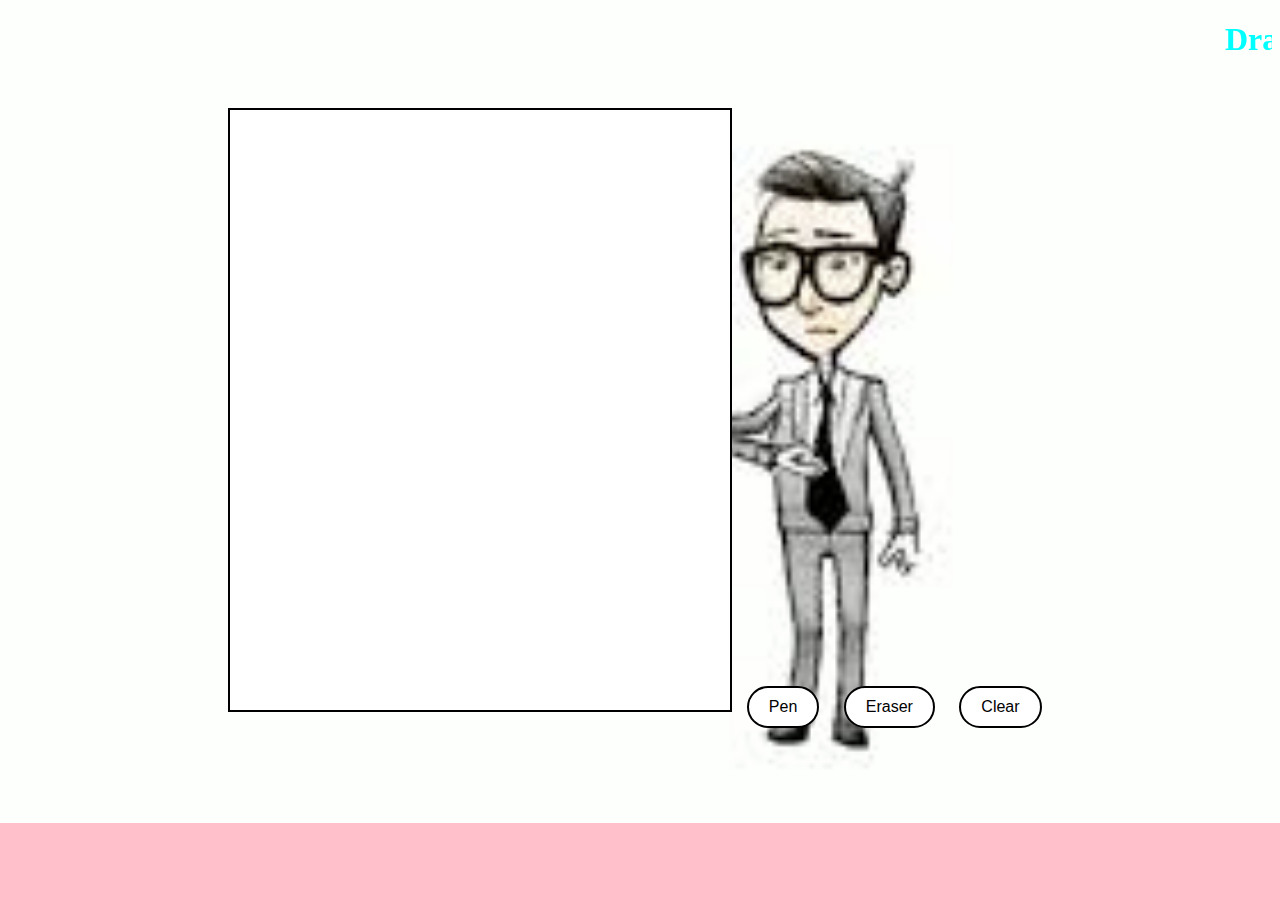
<file: Drawing tool/index.html>
<!DOCTYPE html>
<html lang="en">
<head>
    <meta charset="UTF-8">
    <meta name="viewport" content="width=device-width, initial-scale=1.0">
    <title>Drawing Tool</title>
    <style>
        h1{
            font-family:cursive;
            color: aqua;
        }
        body {
            font-family: Arial, sans-serif;
            text-align: center;
            background-color:pink;
            background-image: url(imagess.jpeg);
            background-repeat: no-repeat;
            background-size: cover;
        }
        #drawingCanvas {
            border: 2px solid black;
            margin-top: 20px;
            cursor: crosshair;
            background-color: white;
        }
        .box{
            margin: 10px;
            padding: 10px 20px;
            font-size: 16px;
            cursor: pointer;
            background-color:white;
            color: black;
            border:2px solid black;
            border-radius: 50px;
            outline: none;
        }
    </style>
</head>
<body>
    <h1><marquee>Drawing Tool</marquee></h1>
    <canvas id="drawingCanvas" width="500" height="600"></canvas>
    <button class="box" onclick="setTool('pen')">Pen</button>
    <button class="box" onclick="setTool('eraser')">Eraser</button>
    <button class="box" onclick="clearCanvas()">Clear</button>
    <script>
        const canvas = document.getElementById('drawingCanvas');
        const context = canvas.getContext('2d');
        let isDrawing = false;
        let currentTool = 'pen'; // Added default tool
        canvas.addEventListener('mousedown', startDrawing);
        canvas.addEventListener('mousemove', draw);
        canvas.addEventListener('mouseup', stopDrawing);
        canvas.addEventListener('mouseout', stopDrawing);

        function startDrawing(e) {
            isDrawing = true;
            draw(e);
        }

        function draw(e) {
            if (!isDrawing) return;
            const { offsetX, offsetY } = e;
            context.lineWidth = 5;
            context.lineCap = 'round';
            if (currentTool === 'pen') {
                context.strokeStyle = '#000';
            } else if (currentTool === 'eraser') {
                context.strokeStyle = '#fff';
            }
            context.lineTo(offsetX, offsetY);
            context.stroke();
            context.beginPath();
            context.moveTo(offsetX, offsetY);
        }

        function stopDrawing() {
            isDrawing = false;
            context.beginPath();
        }

        function clearCanvas() {
            context.clearRect(0, 0, canvas.width, canvas.height);
        }

        function setTool(tool) {
            currentTool = tool;
        }

        // Git Commands
        // Run these commands in your terminal to initialize and push to GitHub:


        // Initialize a Git repository
        // git init(This command initializes a new Git repository in the current directory. It sets up the necessary files and data structures that Git needs to start tracking changes to your project.)



        // Add all files to the staging area
        // git add .(Add Files: If you have existing files in your project directory that you want to include in the Git repository, you can add them using the git add command followed by the file names)


        // Commit changes with a commit message
        // git commit -m "Initial commit"(After adding files to the staging area, you need to commit them to the Git repository.)

        // Create a new GitHub repository and copy the repository URL

        // Add the remote repository URL
        // git remote add origin <repository_url>
            //git branch -m main

        // Push the changes to GitHub
        // git push -u origin main
    </script>
</body>
</html>
</file>
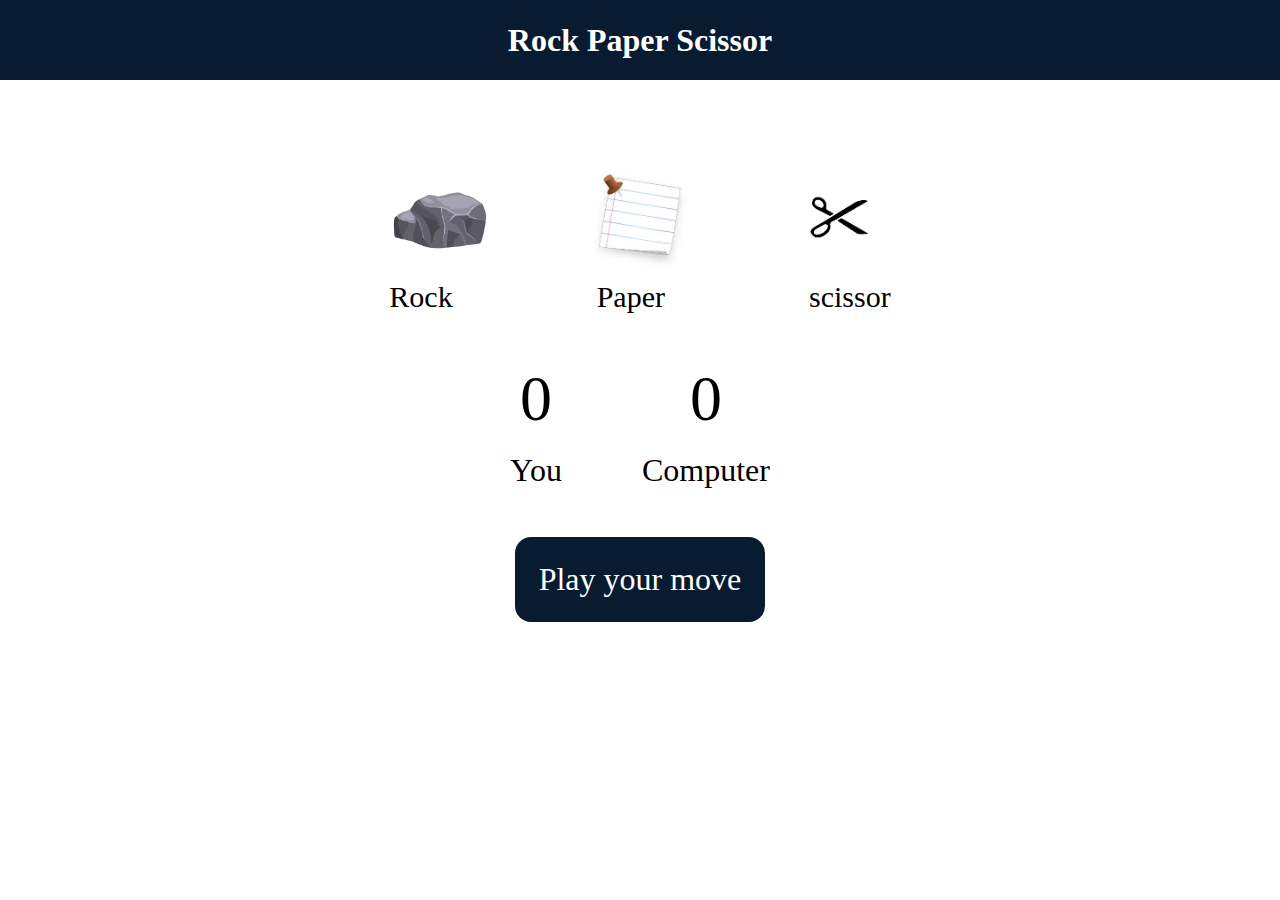
<file: Stone Paper Scissor/index.html>
<!DOCTYPE html>
<html lang="en">
<head>
    <meta charset="UTF-8">
    <meta name="viewport" content="width=device-width, initial-scale=1.0">
    <title>Rock Paper Scissor</title>
    <link rel="stylesheet" href="style.css">
   
    
</head>
<body>
    <h1 id="heading">Rock Paper Scissor</h1>
    <div class="choices" >
        <div class="choice" id="Rock">
            <img src="stone.avif" width = "100px" alt="">
        </div>
        
        <div class="choice" id="Paper">
            <img src="paper.jpg" width = "100px" alt="">
        </div>
        <div class="choice" id="Scissor">
            <img src="scissor.png" width = "100px" alt="">
        </div>
    </div>
    <div class="container">
        <div class="rock">Rock</div>
        <div class="rock">Paper</div>
        <div class="rock">scissor</div>
    </div>
        <div class="score_board">
            <div class="score">
            <p id="user_score">0</p>
            <p id="you">You</p>
            </div>
        
        
            <div class="score">
            <p id="comp_score">0</p>
            <p id="comp">Computer</p>
            </div>
        </div>
        <div class="msg_container">
            <p id="msg"> Play your move</p>
        </div>
        <script src="script.js">
          
        </script>
</body>
</html>
</file>
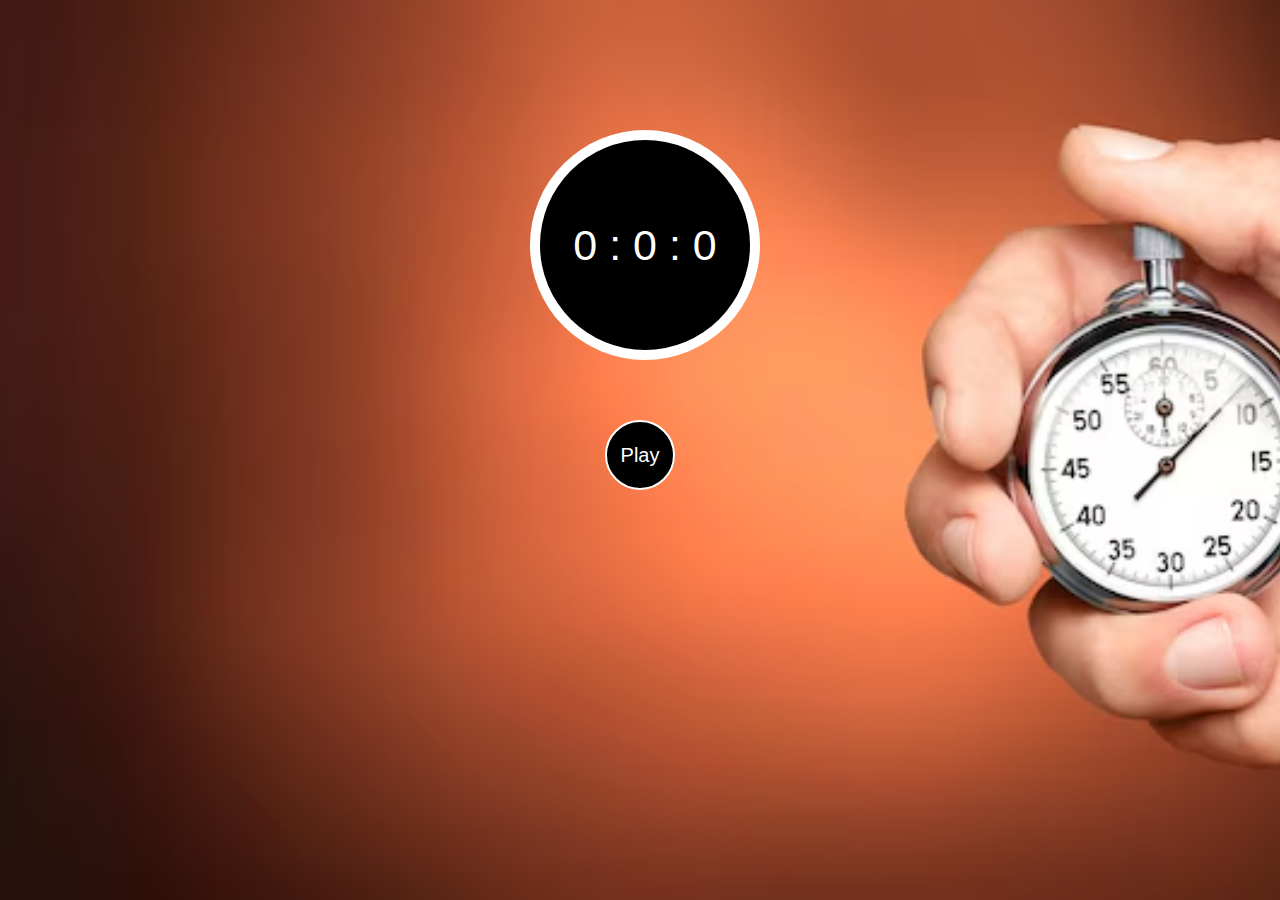
<file: Stopwatch/index.html>
<!DOCTYPE html>
<html lang="en">

<head>
    <meta charset="UTF-8">
    <meta name="viewport" content="width=device-width, initial-scale=1.0">
    <title>Stopwatch</title>
    <link rel="stylesheet" href="style.css">
</head>

<body>
    <div class="container">
        <div class="watch">
            <div class="outer-circle">
                <div class="inner-circle">
                    <span class="text minute">0 :</span>
                    <span class="text sec">&nbsp;0 :</span>
                    <span class="text msec">&nbsp;0</span>
                </div>
            </div>
            <div class="button-wrapper">
                <button class="button reset hidden">Reset</button>
                <button class="button play">Play</button>
                <button class="button lap hidden">laps</button>
            </div>
        </div>
        <ul class="laps">

            <button class="laps-clear hidden">Clear All</button>
        </ul>
    </div>
    <script src="script.js"></script>
</body>

</html>
</file>
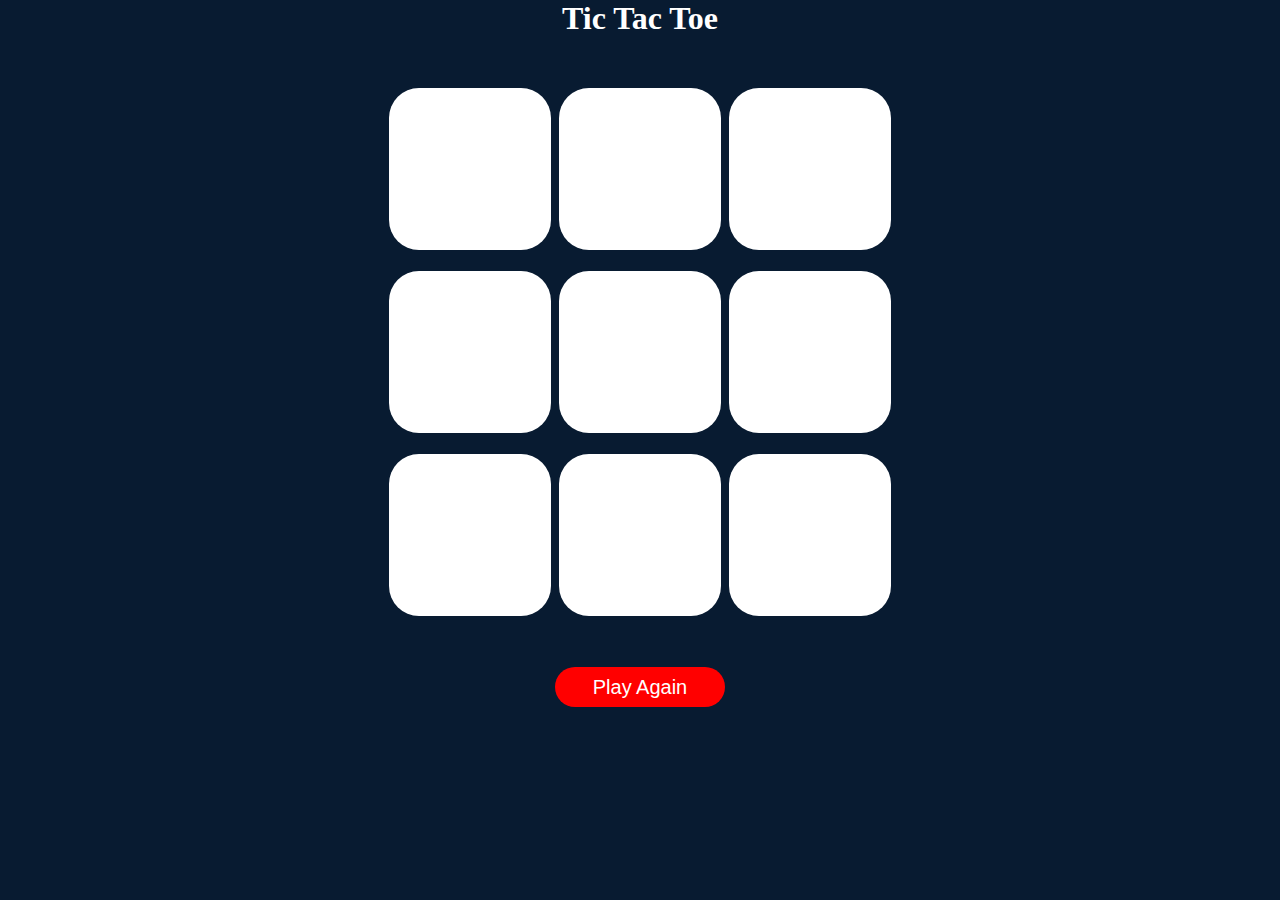
<file: Tic Tac Toe/index.html>
<!DOCTYPE html>
<html lang="en">

<head>
    <meta charset="UTF-8">
    <meta name="viewport" content="width=device-width, initial-scale=1.0">
    <title>Tic Tac Toe Game</title>
    <link rel="stylesheet" href="style.css">
</head>


<body>
    <main>
        <h1>Tic Tac Toe</h1>
        <div class="container">
            <div class="game">
                <button class="box"></button>
                <button class="box"></button>
                <button class="box"></button>
                <button class="box"></button>
                <button class="box"></button>
                <button class="box"></button>
                <button class="box"></button>
                <button class="box"></button>
                <button class="box"></button>
            </div>
        </div>

        <button id="reset_btn">Play Again</button>
    </main>
    <div class="winner" id="msg"></div>
   
    <script src="script.js">  </script>

</body>

</html>
</file>
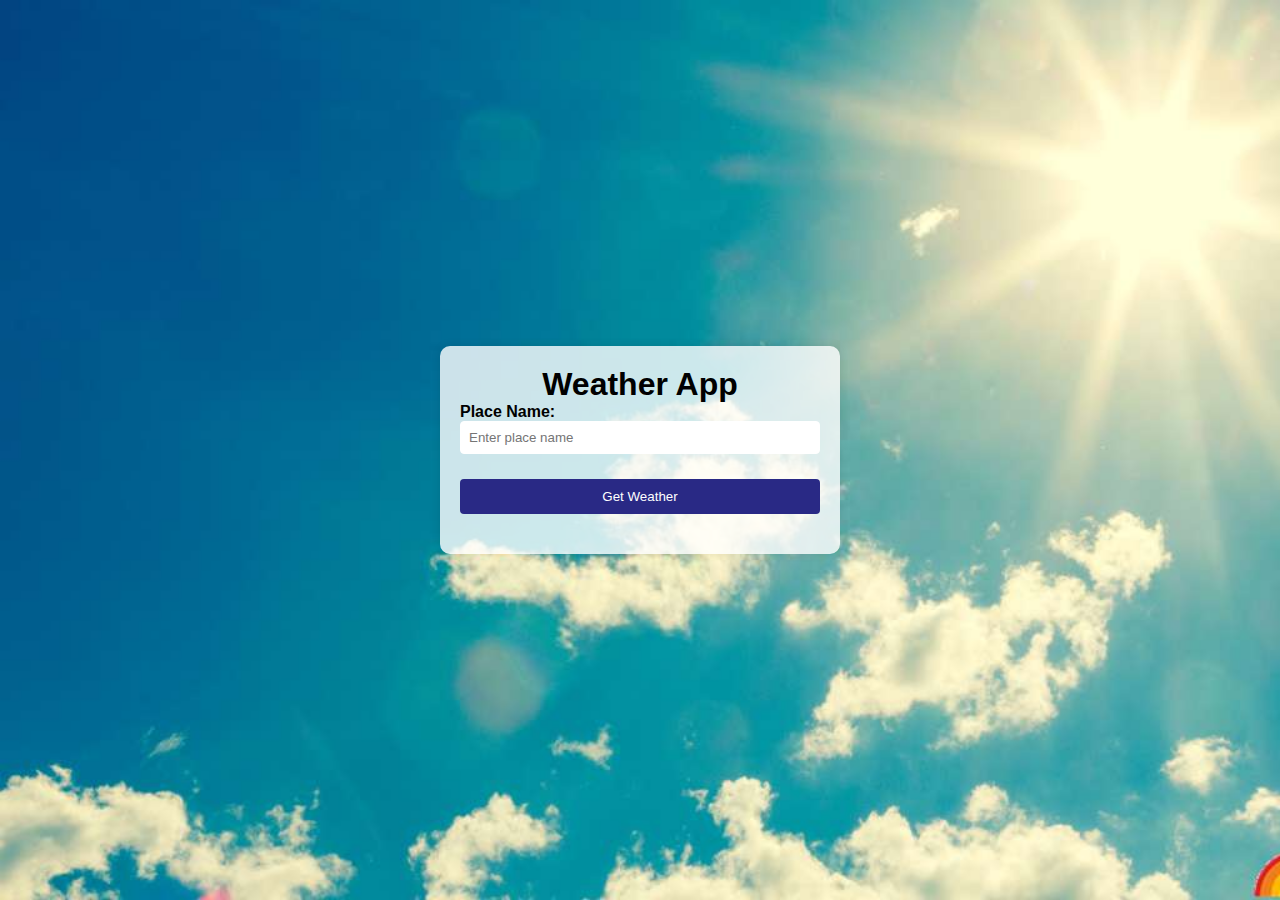
<file: Weather Application/index.html>
<!DOCTYPE html>
<html lang="en">
<head>
<meta charset="UTF-8">
<meta name="viewport" content="width=device-width, initial-scale=1.0">
<link rel="stylesheet" href="style.css">
<title>Weather Application</title>
</head>
<body>
<div class="container">
    <h1>Weather App</h1>
    <div id="manuallocationinputs">
        <label for="location">Place Name:</label>
        <input type="text" id="location" placeholder="Enter place name">
    </div>
    <button onclick="fetchWeather()">Get Weather</button>
    <div id="weather-info"></div>
</div>

<script src="script.js"></script>
</body>
</html>
</file>
<file: Stone Paper Scissor/style.css>
*{
    margin: 0;
    padding: 0;
    text-align: center;
}
h1{
    background-color: #081b31;
    height: 5rem;
    line-height: 5rem;
    width: 100%;
    color: white;
    
} 

.choices{
    display: flex;
    justify-content: center;
    align-items: center;
    gap: 5rem;
    margin-top: 80px;
    
}
img{
    object-fit: cover;
    border-radius: 10%;
}
.choice{
    border-radius: 10%;
    display: flex;
    padding: 10px;
    justify-content: center;
    align-items: center;
}
.choice:hover{
   background-color: #081b31;
    cursor: pointer;

}
.score_board{
    display: flex;
    justify-content: center;
    align-items: center;
    gap: 5rem;
    font-size: 2rem;
    margin-top: 3rem;
    
}
#user_score, #comp_score{
    font-size: 4rem;
   
}
#you, #comp{
    margin-top: 1rem;
}
#msg{
    background-color: #081b31;
    font-size: 2rem;
    color: white;
    margin-top: 3rem;
    display: inline-block;
    padding: 1.5rem;
    border-radius: 1rem;

}
.container{
    display: flex;
    justify-content: center;
    align-items: center;
    gap: 9rem;
    font-size: 30px;
    cursor: pointer;
}
</file>
<file: Stopwatch/style.css>
* {
    margin: 0;
    padding: 0;
    box-sizing: border-box;
    outline: none;
}

body {
    font-family: sans-serif;
    font-size: 16px;
    width: 100%;
    height: 100vh;
    background-image: url(stopwatch.avif);
    background-repeat: no-repeat;
    background-size: cover;
    display: flex;
    justify-content: center;
    align-items: center;
}

.outer-circle {
    width: 230px;
    height: 230px;
    border-radius: 50%;
    background-color: white;
    display: flex;
    justify-content: center;
    align-items: center;
    margin-left: 15px;

}

.animation-bg {
    background: linear-gradient(-45deg, #ee7752, orange, #e73c7e, #23a6d5, #23d5ab);
    background-size: 400% 400%;
    animation: gradient 7s ease infinite;
}

@keyframes gradient {
    0% {
        background-position: 0% 50%;
    }

    50% {
        background-position: 100% 50%;
    }

    100% {
        background-position: 0% 50%;
    }
}

.inner-circle {
    width: 210px;
    height: 210px;
    border-radius: 50%;
    background-color: black;
    display: flex;
    justify-content: center;
    align-items: center;

}

.text {
    color: white;
    font-size: 23px;
}

.minute {
    font-size: 43px;
}

.sec {
    font-size: 43px;

}

.msec {
    font-size: 43px;
}

.button-wrapper {
    margin-top: 30px;
    width: 250px;
    display: flex;
    justify-content: space-between;
}

.button {
    margin-top: 30px;
    height: 70px;
    width: 70px;
    border-radius: 50%;
    border: 2px solid white;
    background-color: black;
    color: white;
    font-size: 20px;
    cursor: pointer;
}

.button:hover {
    background-color: white;
    color: black;
}

.laps {
    height: 250px;
    overflow: auto;
    list-style: none;
    color: white;
    position: relative;
    padding: 30px 0;
    width: 250px;
    margin-top: 30px;
}

.laps::-webkit-scrollbar {
    display: none;
}

.lap-item {
    display: inline-block;
    width: 100%;
    text-align: center;
    padding: 10px;
    border: 2px solid white;
    border-radius: 50px;
    margin-bottom: 15px;
}

.number {
    color: #b6b2b2;
}

.time-stamp {
    display: inline-block;
    margin-left: 25px;
}

.laps-clear {
    display: block;
    position: fixed;
    z-index: 1000;
    bottom: 35px;
    left: 50%;
    transform: translate(-50%);
    width: 130px;
    padding: 10px 0;
    border-radius: 50px;
    background-color: rgba(255, 255, 255, 0.9);
    border: 2px solid white;
    cursor: pointer;
}

.hidden {
    visibility: hidden;
}
</file>
<file: Tic Tac Toe/style.css>
* {
    margin: 0;
    padding: 0;
}

body {
    background-color: #081b31;
    text-align: center;
}

h1 {
    color: white;

}

.container {
    height: 70vh;
    display: flex;

    justify-content: center;
    align-items: center;
}

.game {
    height: 60vmin;
    width: 60vmin;
    display: flex;
    flex-wrap: wrap;
    justify-content: center;
    align-items: center;
    gap: 0.5rem;
}

.box {
    height: 18vmin;
    width: 18vmin;
    border: none;
    font-size: 40px;
    background-color: white;
    color: black;
    font-size: 50px;
    border-radius: 30px;


}

#reset_btn {
    height: 40px;
    width: 170px;
    font-size: 20px;
    font-weight: 400;
    text-align: center;
    border: none;
    border-radius: 5rem;
}

.winner {
    font-size: 70px;
    display: none;
}

#reset_btn {
    background-color: red;
    color: white;
}

#reset_btn:hover {
    background-color: rgb(11, 172, 11);
    color: white;

}
</file>
<file: Weather Application/style.css>
* {
    margin: 0;
    padding: 0;
    box-sizing: border-box; 
}

body {
    font-family: Arial, sans-serif;
    background-image: url('image.jpg');
    background-repeat: no-repeat;
    background-size: cover;
    display: flex;
    justify-content: center;
    align-items: center;
    height: 100vh; 
}

.container {
    width: 100%;
    max-width: 400px;
    background-color: rgba(255, 255, 255, 0.8);
    padding: 20px;
    border-radius: 10px;
    box-shadow: 0 0 10px rgba(0, 0, 0, 0.1);
}

h1 {
    text-align: center;
    color: black;
}

input[type="text"] {
    width: 100%;
    padding: 8px;
    margin-bottom: 10px;
    border: 1px solid white;
    border-radius: 4px;
}

label {
    font-weight: bold;
    color: black;
}

button {
    width: 100%;
    padding: 10px;
    background-color: rgb(41, 41, 133); 
    color: white;
    border: none;
    border-radius: 4px;
    cursor: pointer;
    margin-top: 15px; 
}

button:hover {
    background-color: #45a049;
}

#weather-info {
    margin-top: 20px;
}

.error {
    color: red;
    font-style: italic;
    margin-top: 10px;
}
</file>
